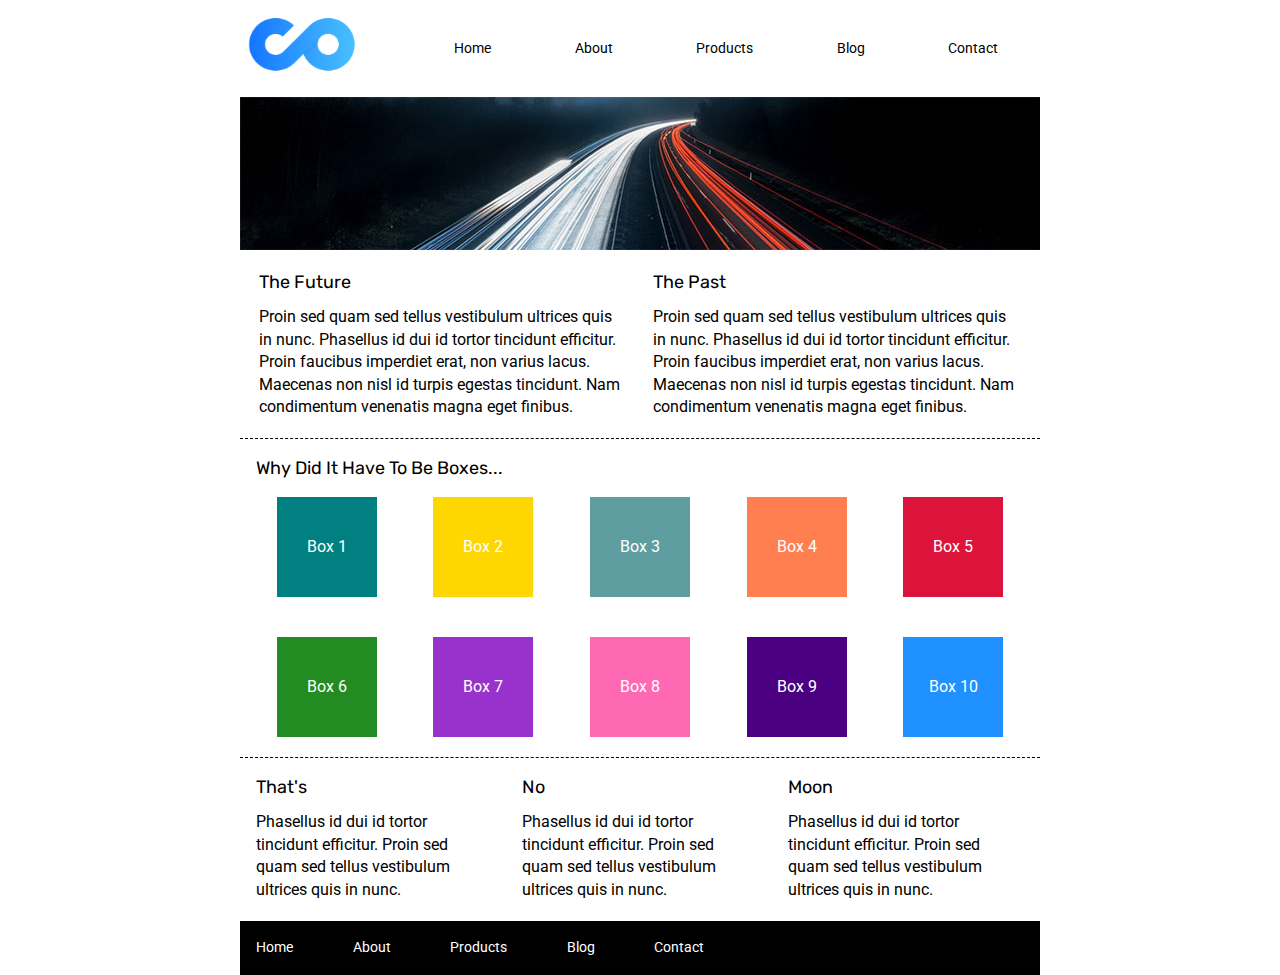
<file: index.html>
<!DOCTYPE html>

<html lang="en">
  <head>
    <meta charset="utf-8" />

    <title>Home</title>

    <link
      href="https://fonts.googleapis.com/css?family=Roboto|Rubik"
      rel="stylesheet"
    />
    <link rel="stylesheet" href="style/index.css" />
  </head>

  <body>
    <header>
      <div class="top-header">
        <div class="logo">
          <img src="./assets/logo.png" alt="Company Logo" />
        </div>
        <nav>
          <ul>
            <li><a href="#">Home</a></li>
            <li><a href="about.html">About</a></li>
            <li><a href="#">Products</a></li>
            <li><a href="#">Blog</a></li>
            <li><a href="#">Contact</a></li>
          </ul>
        </nav>
      </div>
      <div class="bottom-header">
      <img src="./assets/jumbo.jpg" alt="Company header" /> 
      </div>
    </header>

    <div class="container">
      <section class="top-content">
        <div class="text-container">
          <h2>The Future</h2>
          <p>
            Proin sed quam sed tellus vestibulum ultrices quis in nunc.
            Phasellus id dui id tortor tincidunt efficitur. Proin faucibus
            imperdiet erat, non varius lacus. Maecenas non nisl id turpis
            egestas tincidunt. Nam condimentum venenatis magna eget finibus.
          </p>
        </div>
        <div class="text-container">
          <h2>The Past</h2>
          <p>
            Proin sed quam sed tellus vestibulum ultrices quis in nunc.
            Phasellus id dui id tortor tincidunt efficitur. Proin faucibus
            imperdiet erat, non varius lacus. Maecenas non nisl id turpis
            egestas tincidunt. Nam condimentum venenatis magna eget finibus.
          </p>
        </div>
      </section>

      <section class="middle-content">
        <h2>Why Did It Have To Be Boxes...</h2>

        <div class="boxes">
          <div class="box" id="box1">Box 1</div>
          <div class="box" id="box2">Box 2</div>
          <div class="box" id="box3">Box 3</div>
          <div class="box" id="box4">Box 4</div>
          <div class="box" id="box5">Box 5</div>
          <div class="box" id="box6">Box 6</div>
          <div class="box" id="box7">Box 7</div>
          <div class="box" id="box8">Box 8</div>
          <div class="box" id="box9">Box 9</div>
          <div class="box" id="box10">Box 10</div>
        </div>
      </section>

      <section class="bottom-content">
        <div class="text-container">
          <h2>That's</h2>
          <p>
            Phasellus id dui id tortor tincidunt efficitur. Proin sed quam sed
            tellus vestibulum ultrices quis in nunc.
          </p>
        </div>
        <div class="text-container">
          <h2>No</h2>
          <p>
            Phasellus id dui id tortor tincidunt efficitur. Proin sed quam sed
            tellus vestibulum ultrices quis in nunc.
          </p>
        </div>
        <div class="text-container">
          <h2>Moon</h2>
          <p>
            Phasellus id dui id tortor tincidunt efficitur. Proin sed quam sed
            tellus vestibulum ultrices quis in nunc.
          </p>
        </div>
      </section>

      <footer>
        <nav>
          <a href="#">Home</a>
          <a href="#">About</a>
          <a href="#">Products</a>
          <a href="#">Blog</a>
          <a href="#">Contact</a>
        </nav>
      </footer>
    </div>
    <!-- container -->
  </body>
</html>
</file>
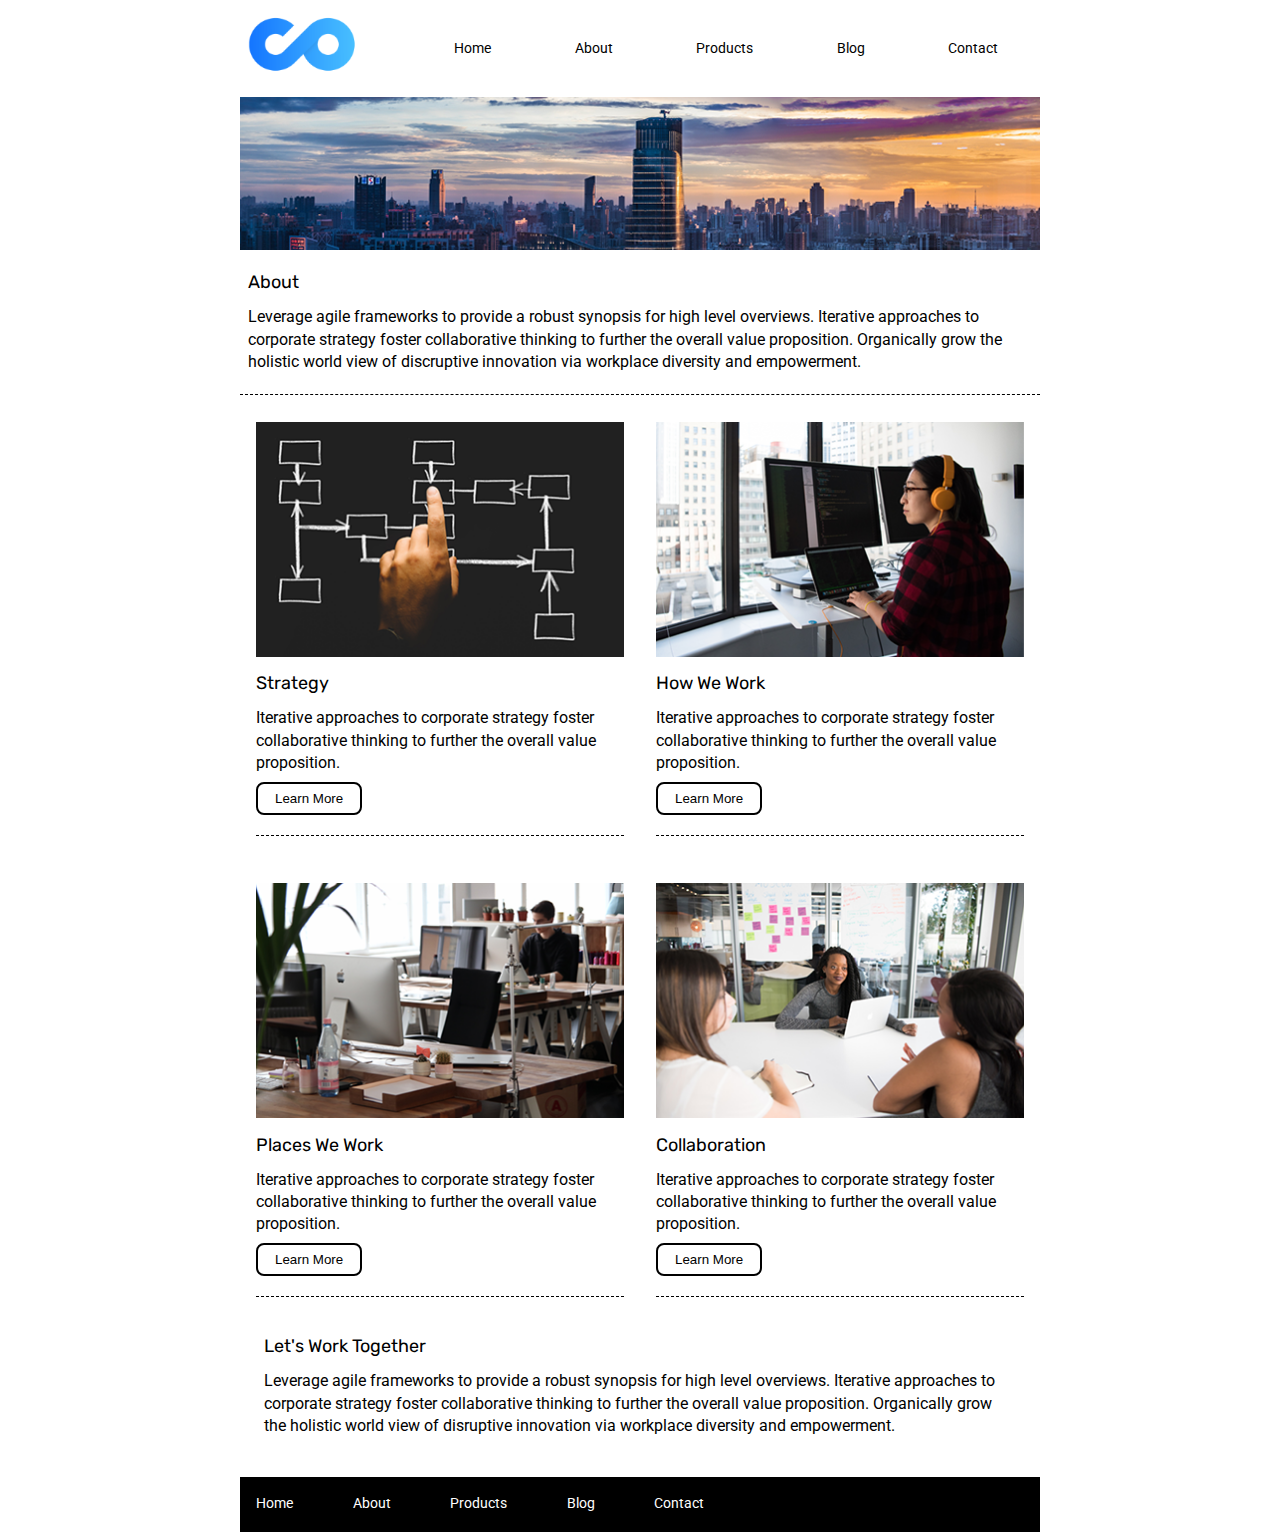
<file: about.html>
<!DOCTYPE html>

<html lang="en">
  <head>
    <meta charset="utf-8" />

    <title>Home</title>

    <link
      href="https://fonts.googleapis.com/css?family=Roboto|Rubik"
      rel="stylesheet"
    />
    <link rel="stylesheet" href="style/index.css" />
  </head>

  <body>
    <header>
      <div class="top-header">
        <div class="logo">
          <img src="./assets/logo.png" alt="Company Logo" />
        </div>
        <nav>
          <ul>
            <li><a href="index.html">Home</a></li>
            <li><a href="about.html">About</a></li>
            <li><a href="#">Products</a></li>
            <li><a href="#">Blog</a></li>
            <li><a href="#">Contact</a></li>
          </ul>
        </nav>
      </div>
      <div class="bottom-header">
      <img src="./assets/aboutPage/jumbo-about.png" alt="About header" /> 
      </div>
    </header>

    <div class="container">
        <section class="top-content">
            <div class="text-container-stretch">
                <h2>About</h2>
                <p>Leverage agile frameworks to provide a robust synopsis for high level overviews. Iterative approaches to corporate strategy foster collaborative thinking to further the overall value proposition. Organically grow the holistic world view of discruptive innovation via workplace diversity and empowerment.</p>
            </div>
        </section>

        <section class="about-middle-content">
            <div class="about-content">
                <img src="./assets/aboutPage/about-plan.png" alt="Planning using graphs">
                <div class="about-text">
                    <h2>Strategy</h2>
                    <p>Iterative approaches to corporate strategy foster collaborative thinking to further the overall value proposition.</p>
                </div>
                <button>Learn More</button>
            </div>
            <div class="about-content">
                <img src="./assets/aboutPage/about-working.png" alt="Woman working at a desk next to a window">
                <div class="about-text">
                    <h2>How We Work</h2>
                    <p>Iterative approaches to corporate strategy foster collaborative thinking to further the overall value proposition.</p>
                </div>
                <button>Learn More</button>
            </div>
            <div class="about-content">
                <img src="./assets/aboutPage/about-office.png" alt="An office with lots of natural light" />
                <div class="about-text">
                    <h2>Places We Work</h2>
                    <p>Iterative approaches to corporate strategy foster collaborative thinking to further the overall value proposition.</p>
                </div>
                <button>Learn More</button>
            </div>
            <div class="about-content">
                <img src="./assets/aboutPage/about-meeting.png" alt="Three women having a meeting">
                <div class="about-text">
                    <h2>Collaboration</h2>
                    <p>Iterative approaches to corporate strategy foster collaborative thinking to further the overall value proposition.</p>
                </div>
                <button>Learn More</button>
            </div>
        </section>

        <section class="bottom-content">
            <div class="text-container-stretch">
                <h2>Let's Work Together</h2>
                <p>Leverage agile frameworks to provide a robust synopsis for high level overviews. Iterative approaches to corporate strategy foster collaborative thinking to further the overall value proposition. Organically grow the holistic world view of disruptive innovation via workplace diversity and empowerment.</p>
            </div>
        </section>
        
      <footer>
        <nav>
          <a href="#">Home</a>
          <a href="#">About</a>
          <a href="#">Products</a>
          <a href="#">Blog</a>
          <a href="#">Contact</a>
        </nav>
      </footer>
    </div>
    <!-- container -->
  </body>
</html>
</file>
<file: style/index.css>
/* http://meyerweb.com/eric/tools/css/reset/ 
   v2.0 | 20110126
   License: none (public domain)
*/

html,
body,
div,
span,
applet,
object,
iframe,
h1,
h2,
h3,
h4,
h5,
h6,
p,
blockquote,
pre,
a,
abbr,
acronym,
address,
big,
cite,
code,
del,
dfn,
em,
img,
ins,
kbd,
q,
s,
samp,
small,
strike,
strong,
sub,
sup,
tt,
var,
b,
u,
i,
center,
dl,
dt,
dd,
ol,
ul,
li,
fieldset,
form,
label,
legend,
table,
caption,
tbody,
tfoot,
thead,
tr,
th,
td,
article,
aside,
canvas,
details,
embed,
figure,
figcaption,
footer,
header,
hgroup,
menu,
nav,
output,
ruby,
section,
summary,
time,
mark,
audio,
video {
	margin: 0;
	padding: 0;
	border: 0;
	font-size: 100%;
	font: inherit;
	vertical-align: baseline;
}
/* HTML5 display-role reset for older browsers */
article,
aside,
details,
figcaption,
figure,
footer,
header,
hgroup,
menu,
nav,
section {
	display: block;
}
body {
	line-height: 1;
}
ol,
ul {
	list-style: none;
}
blockquote,
q {
	quotes: none;
}
blockquote:before,
blockquote:after,
q:before,
q:after {
	content: '';
	content: none;
}
table {
	border-collapse: collapse;
	border-spacing: 0;
}

* {
	box-sizing: border-box;
}

html,
body {
	height: 100%;
	font-family: 'Roboto', sans-serif;
}

h1,
h2,
h3,
h4,
h5 {
	font-size: 18px;
	margin-bottom: 15px;
	font-family: 'Rubik', sans-serif;
}

p {
	line-height: 1.4;
}

a {
	font-size: .9rem;
	text-decoration: none;
	color: #000;
}

img {
	width: 100%;
}

/* index */

header {
	display: flex;
	flex-direction: column;
	align-items: center;
}

.top-header {
	display: flex;
	width: 800px;
	padding: 1rem 0;
}

nav {
	display: flex;
	align-self: center;
	width: 80%;
}

nav ul {
	display: flex;
	justify-content: space-around;
	width: 100%;
}

.logo img {
	width: 74%;
}

.container {
	width: 800px;
	margin: 0 auto;
}

.top-content {
	display: flex;
	flex-wrap: wrap;
	justify-content: space-evenly;
	margin: 20px 0;
	border-bottom: 1px dashed black;
}

.top-content .text-container,
.text-container-stretch {
	width: 48%;
	padding: 0 1%;
	padding-bottom: 20px;
}

.middle-content {
	margin-bottom: 20px;
	border-bottom: 1px dashed black;
}

.middle-content h2 {
	padding: 0 2%;
	margin-bottom: 0;
}

.middle-content .boxes {
	display: flex;
	flex-wrap: wrap;
	justify-content: space-evenly;
}

.middle-content .boxes .box {
	width: 12.5%;
	height: 100px;
	background: black;
	margin: 20px 2.5%;
	color: white;
	display: flex;
	align-items: center;
	justify-content: center;
}

#box1 {
	background: teal;
}
#box2 {
	background: gold;
}
#box3 {
	background: cadetblue;
}
#box4 {
	background: coral;
}
#box5 {
	background: crimson;
}
#box6 {
	background: forestgreen;
}
#box7 {
	background: darkorchid;
}
#box8 {
	background: hotpink;
}
#box9 {
	background: indigo;
}
#box10 {
	background: dodgerblue;
}

.bottom-content {
	display: flex;
	margin: 0 2% 20px;
	justify-content: space-around;
}

.bottom-content .text-container {
	padding-right: 4%;
}

.bottom-content .text-container:last-child {
	padding-right: 0;
}

/* About Page */

.text-container-stretch {
	width: 100%;
}

.about-middle-content {
	width: 100%;
	display: flex;
	flex-wrap: wrap;
	justify-content: space-around;
}

.about-content {
	width: 23rem;
	min-width: 300px;
	border-bottom: 1px dashed black;
	padding-bottom: 20px;
	margin-bottom: 40px;
}

.about-content > * {
	padding: 2% 0;
}

.about-content button {
	background: #fff;
	padding: 7px 17px;
	border: 2px solid #000;
	border-radius: 8px;
}

footer {
	width: 100%;
	background: black;
}

footer nav {
	width: 60%;
	display: flex;
	justify-content: space-between;
	align-items: center;
	padding: 20px 2%;
	font-size: 14px;
}

footer nav a {
	color: white;
	text-decoration: none;
}

@media only screen and (max-width: 800px) {
	.top-header {
		width: 100%;
	}
	.container {
		width: 100%;
	}
	.top-content {
		flex-direction: column;
		padding: 0 1rem;
	}
	.top-content .text-container {
		width: inherit;
	}

	.middle-content .boxes {
		justify-content: center;
		flex-wrap: wrap;
		margin: 0 15%;
	}

	.middle-content .boxes .box {
		width: 160px;
		height: 160px;
		margin: 10px 3.5%;
	}

	.bottom-content {
		display: flex;
		flex-wrap: wrap;
	}

	.bottom-content .text-container {
		min-width: 13rem;
		width: 21rem;
		margin: 1%;
	}

	footer * {
		margin: auto;
	}
}

@media only screen and (max-width: 500px) {
	.top-header,
	.top-header *,
	nav {
		flex-direction: column;
		text-align: center;
		align-items: center;
		font-size: 1rem;
		line-height: 1.8rem;
	}
	.logo {
		width: 10rem;
	}
}
</file>
